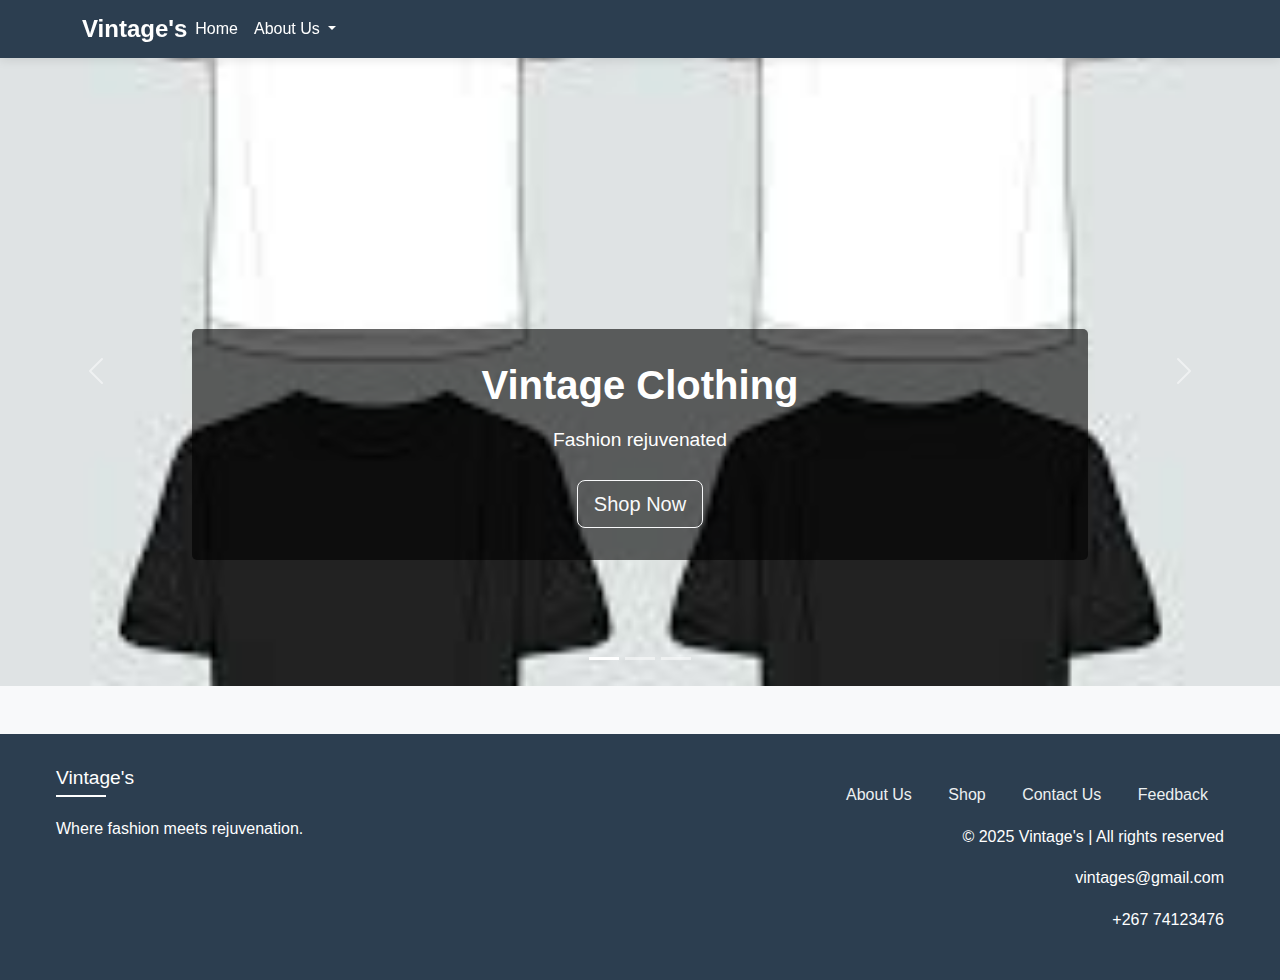
<file: index.html>
<!DOCTYPE html>
<html lang="en">
<head>
    <meta charset="UTF-8">
    <meta name="viewport" content="width=device-width, initial-scale=1.0">
    <title>Home</title>
    <link href="https://cdn.jsdelivr.net/npm/bootstrap@5.3.2/dist/css/bootstrap.min.css" rel="stylesheet">
    <link rel="stylesheet" href="https://cdnjs.cloudflare.com/ajax/libs/font-awesome/6.4.0/css/all.min.css">
   <link rel="stylesheet" href="style.css">
</head>
<body>
    <nav class="navbar navbar-expand-lg navbar-dark fixed-top">
        <div class="container">
            <a class="nav-brand" href="index.html">
            Vintage's
            </a>
            <button class="navbar-toggler" type="button" data-bs-toggle="collapse" data-bs-target="#navbarNavDropdown" aria-controls="navbarNavDropdown" aria-expanded="false" aria-label="Toggle navigation">
                <span class="navbar-toggler-icon"></span>
            </button>
            <div class="collapse navbar-collapse" id="navbarNavDropdown">
                <ul class="navbar-nav me-auto">
                    <li class="nav-item">
                        <a class="nav-link" href="index.html">Home</a>
                    </li>
                    <li class="nav-item dropdown">
                        <a class="nav-link dropdown-toggle" href="#" id="navbarDropdownMenuLink" role="button" data-bs-toggle="dropdown" aria-expanded="false">
                            About Us
                        </a>
                        <ul class="dropdown-menu" aria-labelledby="navbarDropdownMenuLink">
                            <li><a class="dropdown-item" href="about.html">About Us</a></li>
                            <li><a class="dropdown-item" href="shop.html">Shop</a></li>
                            <li><a class="dropdown-item" href="contact.html">Contact Us</a></li>
                            <li><a class="dropdown-item" href="feedback.html">Feedback</a></li>
                        </ul>
                    </li>
                </ul>
            </div>
        </div>
    </nav>
    <div id="mainCarousel" class="carousel slide carousel-fade" data-bs-ride="carousel">
        <div class="carousel-indicators">
            <button type="button" data-bs-target="#mainCarousel" data-bs-slide-to="0" class="active"></button>
            <button type="button" data-bs-target="#mainCarousel" data-bs-slide-to="1"></button>
            <button type="button" data-bs-target="#mainCarousel" data-bs-slide-to="2"></button>
        </div>
        <div class="carousel-inner">
            <div class="carousel-item active">
                <img src="tshirt.home.jpg" class="d-block w-100" alt="Vintage Hoodie">
                <div class="carousel-caption d-none d-md-block">
                    <h2>Vintage Clothing </h2>
                    <p>Fashion rejuvenated</p>
                    <a href="Shop.html" class="btn btn-outline-light btn-lg">Shop Now</a>
                </div>
            </div>
            <div class="carousel-item">
                <img src="hoodie.home.jpg" class="d-block w-100" alt="Vintage Pants">
                <div class="carousel-caption d-none d-md-block">
                    <h2>Classic Pants</h2>
                    <p>Timeless designs for everyday wear</p>
                    <a href="shop.html" class="btn btn-outline-light btn-lg">Explore</a>
                </div>
            </div>
            <div class="carousel-item">
                <img src="tshirt.home.jpg" class="d-block w-100" alt="Vintage T-Shirt">
                <div class="carousel-caption d-none d-md-block">
                    <h2>Vintage Tees</h2>
                    <p>Retro styles with modern comfort</p>
                    <a href="Shop.html" class="btn btn-outline-light btn-lg">Discover</a>
                </div>
            </div>
        </div>
        <button class="carousel-control-prev" type="button" data-bs-target="#mainCarousel" data-bs-slide="prev">
            <span class="carousel-control-prev-icon"></span>
            <span class="visually-hidden">Previous</span>
        </button>
        <button class="carousel-control-next" type="button" data-bs-target="#mainCarousel" data-bs-slide="next">
            <span class="carousel-control-next-icon"></span>
            <span class="visually-hidden">Next</span>
        </button>
    </div>
        
<footer>
        <div class="footer-container text-center text-md-start">
            <div class="row">
                <div class="col-md-6">
                    <h5>Vintage's</h5>
                    <p>Where fashion meets rejuvenation.</p>
                </div>
                <div class="col-md-6 text-md-end">
                    <nav class="mb-3">
                        <a href="about.html">About Us</a>
                        <a href="shop.html">Shop</a>
                        <a href="contact.html">Contact Us</a>
                        <a href="feedback.html">Feedback</a>
                    </nav>
                    <p>&copy; 2025 Vintage's | All rights reserved</p>
                    <p>vintages@gmail.com</p>
                    <p>+267 74123476</p>
                </div>
            </div>
        </div>
    </footer>

    <script src="https://cdn.jsdelivr.net/npm/bootstrap@5.3.2/dist/js/bootstrap.bundle.min.js"></script>
</body>
</html>
</file>
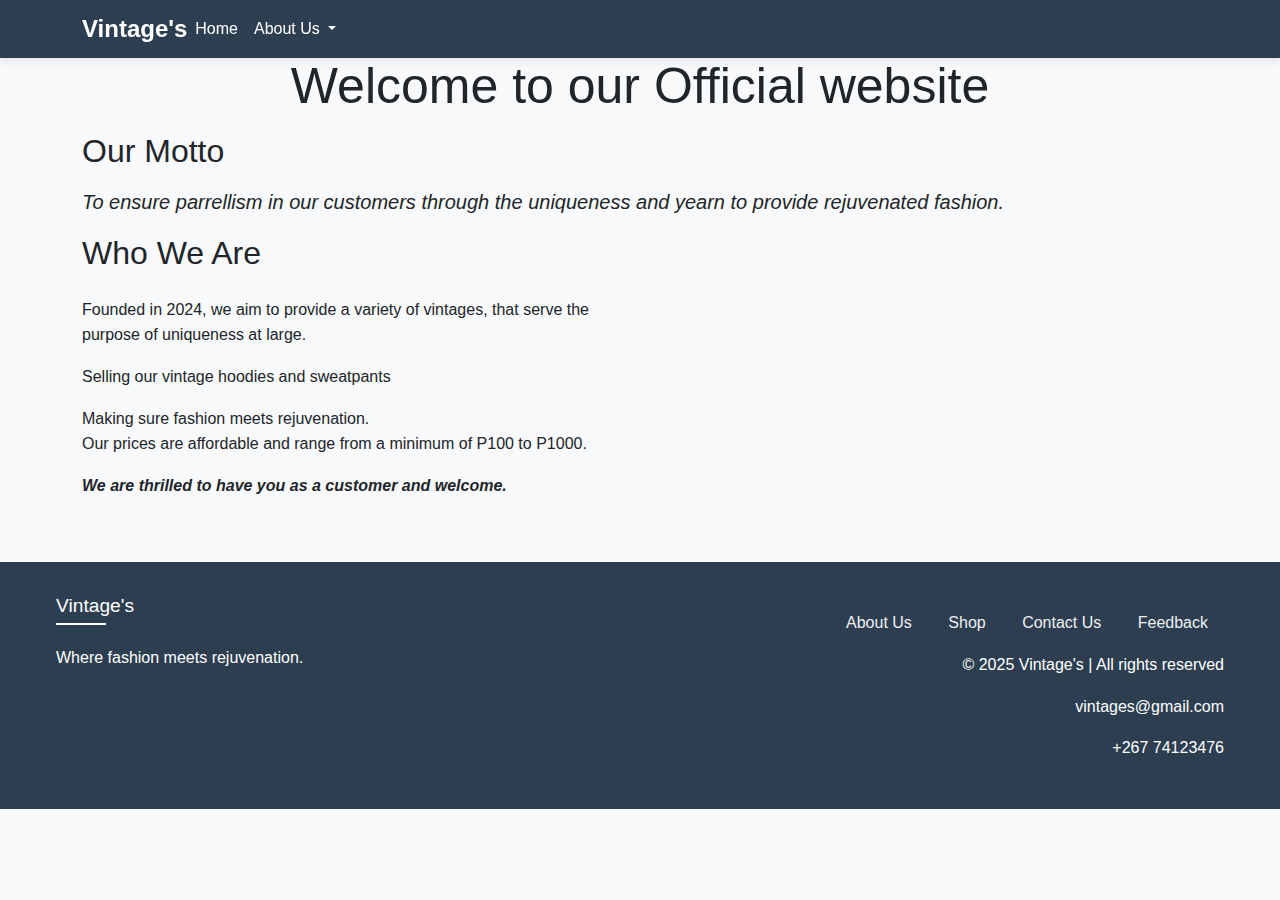
<file: about.html>
<!DOCTYPE html>
<html lang="en">
<head>
    <meta charset="UTF-8">
    <meta name="viewport" content="width=device-width, initial-scale=1.0">
    <title>About Us</title>
    <link href="https://cdn.jsdelivr.net/npm/bootstrap@5.3.2/dist/css/bootstrap.min.css" rel="stylesheet">
    <link rel="stylesheet" href="https://cdnjs.cloudflare.com/ajax/libs/font-awesome/6.4.0/css/all.min.css">
   <link rel="stylesheet" href="style.css">
</head>
<body>
    <nav class="navbar navbar-expand-lg navbar-dark fixed-top">
        <div class="container">
            <a class="nav-brand" href="index.html">
            Vintage's
            </a>
            <button class="navbar-toggler" type="button" data-bs-toggle="collapse" data-bs-target="#navbarNavDropdown" aria-controls="navbarNavDropdown" aria-expanded="false" aria-label="Toggle navigation">
                <span class="navbar-toggler-icon"></span>
            </button>
            <div class="collapse navbar-collapse" id="navbarNavDropdown">
                <ul class="navbar-nav me-auto">
                    <li class="nav-item">
                        <a class="nav-link" href="index.html">Home</a>
                    </li>
                    <li class="nav-item dropdown">
                        <a class="nav-link dropdown-toggle" href="#" id="navbarDropdownMenuLink" role="button" data-bs-toggle="dropdown" aria-expanded="false">
                            About Us
                        </a>
                        <ul class="dropdown-menu" aria-labelledby="navbarDropdownMenuLink">
                            <li><a class="dropdown-item" href="about.html">About Us</a></li>
                            <li><a class="dropdown-item" href="shop.html">Shop</a></li>
                            <li><a class="dropdown-item" href="contact.html">Contact Us</a></li>
                            <li><a class="dropdown-item" href="feedback.html">Feedback</a></li>
                        </ul>
                    </li>
                </ul>
            </div>
        </div>
    </nav>
    <header class="about-header">
        <div class="container">
            <h2 style="text-align: center; font-size: 50px;">Welcome to our Official website</h2>
            <p> <h2>Our Motto</h2></p>
            <p class="lead"><i>To ensure parrellism in our customers through the uniqueness and yearn to provide rejuvenated fashion.</i></p>
        </div>
    </header>

    <section class="about-section">
        <div class="container">
            <div class="row align-items-center">
                <div class="col-lg-6">
                    <h2 class="mb-4">Who We Are</h2>
                    <p>Founded in 2024, we aim to provide a variety of vintages, that serve the purpose of uniqueness at large.</p>
                    <p>Selling our vintage hoodies and sweatpants</p>
                    <p>Making sure fashion meets rejuvenation.<br>
                        Our prices are affordable and range from a minimum of P100 to P1000.
                    </p>
                    <p><b><i> We are thrilled to have you as a customer and welcome.</i></b></p>
                </div>
            </div>
        </div>
    </section>
</body>
<footer>
        <div class="footer-container text-center text-md-start">
            <div class="row">
                <div class="col-md-6">
                    <h5>Vintage's</h5>
                    <p>Where fashion meets rejuvenation.</p>
                </div>
                <div class="col-md-6 text-md-end">
                    <nav class="mb-3">
                        <a href="about.html">About Us</a>
                        <a href="shop.html">Shop</a>
                        <a href="contact.html">Contact Us</a>
                        <a href="feedback.html">Feedback</a>
                    </nav>
                    <p>&copy; 2025 Vintage's | All rights reserved</p>
                    <p>vintages@gmail.com</p>
                    <p>+267 74123476</p>
                </div>
            </div>
        </div>
    </footer>

    <script src="https://cdn.jsdelivr.net/npm/bootstrap@5.3.2/dist/js/bootstrap.bundle.min.js"></script>
</body>
</html>
</file>
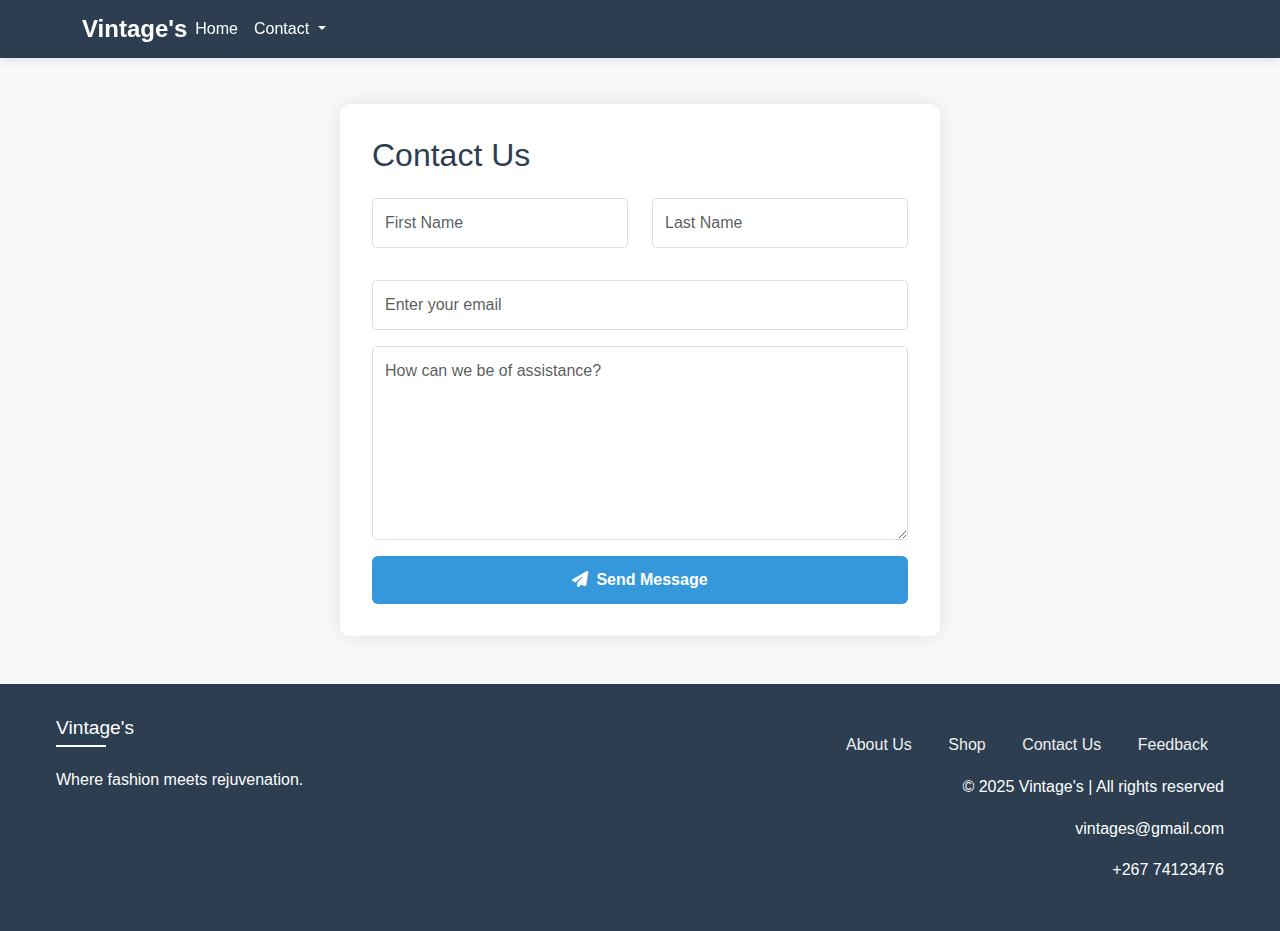
<file: contact.html>
<!DOCTYPE html>
<html lang="en">
<head>
    <meta charset="UTF-8">
    <meta name="viewport" content="width=device-width, initial-scale=1.0">
    <title>Vintage's - Contact Us</title>
    <link href="https://cdn.jsdelivr.net/npm/bootstrap@5.3.2/dist/css/bootstrap.min.css" rel="stylesheet">
    <link rel="stylesheet" href="https://cdnjs.cloudflare.com/ajax/libs/font-awesome/6.4.0/css/all.min.css">
    <link rel="stylesheet" href="style.css">
</head>
<body>
    <nav class="navbar navbar-expand-lg navbar-dark fixed-top">
        <div class="container">
            <a class="nav-brand" href="index.html">
            Vintage's
            </a>
            <button class="navbar-toggler" type="button" data-bs-toggle="collapse" data-bs-target="#navbarNavDropdown" aria-controls="navbarNavDropdown" aria-expanded="false" aria-label="Toggle navigation">
                <span class="navbar-toggler-icon"></span>
            </button>
            <div class="collapse navbar-collapse" id="navbarNavDropdown">
                <ul class="navbar-nav me-auto">
                    <li class="nav-item">
                        <a class="nav-link" href="index.html">Home</a>
                    </li>
                    <li class="nav-item dropdown">
                        <a class="nav-link dropdown-toggle" href="#" id="navbarDropdownMenuLink" role="button" data-bs-toggle="dropdown" aria-expanded="false">
                            Contact
                        </a>
                        <ul class="dropdown-menu" aria-labelledby="navbarDropdownMenuLink">
                            <li><a class="dropdown-item" href="about.html">About Us</a></li>
                            <li><a class="dropdown-item" href="shop.html">Shop</a></li>
                            <li><a class="dropdown-item" href="contact.html">Contact Us</a></li>
                            <li><a class="dropdown-item" href="feedback.html">Feedback</a></li>
                        </ul>
                    </li>
                </ul>
            </div>
        </div>
    </nav>

    <main class="container my-5">
        <section class="contact-section">
            <div class="contact-container">
                <h2>Contact Us</h2>
                <form id="contact-form">
                    <div class="row">
                        <div class="col-md-6 mb-3">
                            <input type="text" class="form-control" name="firstname" placeholder="First Name" required>
                        </div>
                        <div class="col-md-6 mb-3">
                            <input type="text" class="form-control" name="lastname" placeholder="Last Name" required>
                        </div>
                    </div>
                    <div class="mb-3">
                        <input type="email" class="form-control" name="email" placeholder="Enter your email" required>
                    </div>
                    <div class="mb-3">
                        <textarea class="form-control" name="message" placeholder="How can we be of assistance?" rows="7" required></textarea>
                    </div>
                    <button type="submit" class="btn btn-primary">
                        <i class="fas fa-paper-plane me-2"></i>Send Message
                    </button>
                    <div id="response-message" class="text-center mt-3">
                        Thank you for your message! We'll get back to you soon.
                    </div>
                </form>
            </div>
        </section>
    </main>

   <footer>
        <div class="footer-container text-center text-md-start">
            <div class="row">
                <div class="col-md-6">
                    <h5>Vintage's</h5>
                    <p>Where fashion meets rejuvenation.</p>
                   
                </div>
                <div class="col-md-6 text-md-end">
                    <nav class="mb-3">
                        <a href="about.html">About Us</a>
                        <a href="shop.html">Shop</a>
                        <a href="contact.html">Contact Us</a>
                        <a href="feedback.html">Feedback</a>
                    </nav>
                    <p>&copy; 2025 Vintage's | All rights reserved</p>
                    <p>vintages@gmail.com</p>
                    <p>+267 74123476</p>
                </div>
            </div>
        </div>
    </footer>

    <script src="https://cdn.jsdelivr.net/npm/bootstrap@5.3.2/dist/js/bootstrap.bundle.min.js"></script>
    
    
</body>
</html>
</file>
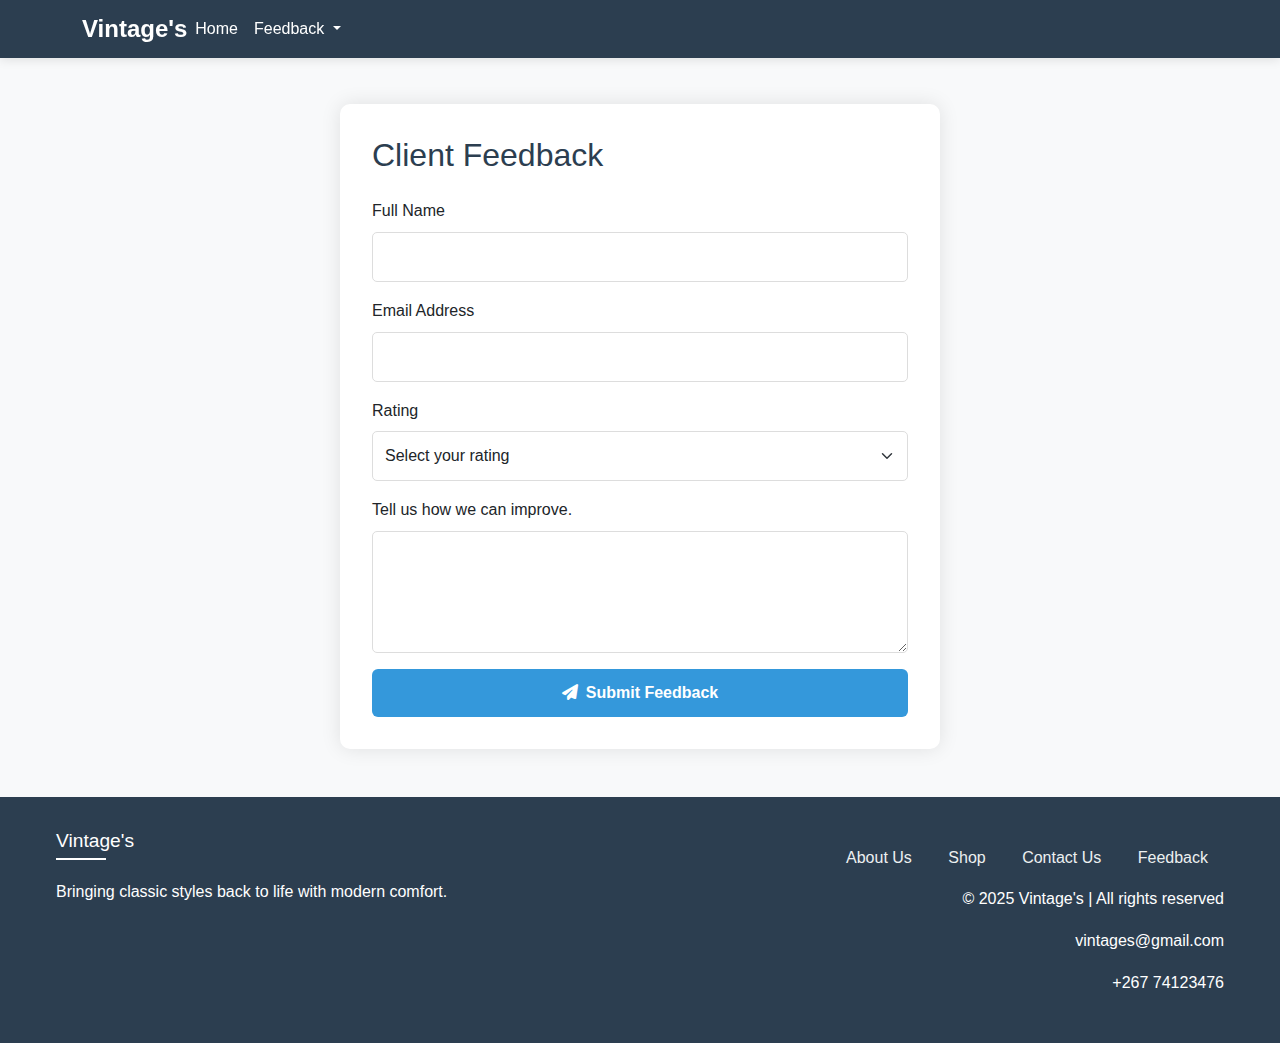
<file: feedback.html>
<!DOCTYPE html>
<html lang="en">
<head>
    <meta charset="UTF-8">
    <meta name="viewport" content="width=device-width, initial-scale=1.0">
    <title>Vintage's - Premium Vintage Clothing</title>
    <link href="https://cdn.jsdelivr.net/npm/bootstrap@5.3.2/dist/css/bootstrap.min.css" rel="stylesheet">
    <link rel="stylesheet" href="https://cdnjs.cloudflare.com/ajax/libs/font-awesome/6.4.0/css/all.min.css">
    <link rel="stylesheet" href="style.css">
</head>
<body>
    <nav class="navbar navbar-expand-lg navbar-dark fixed-top">
        <div class="container">
            <a class="nav-brand" href="home.html">
            Vintage's
            </a>
            <button class="navbar-toggler" type="button" data-bs-toggle="collapse" data-bs-target="#navbarNavDropdown" aria-controls="navbarNavDropdown" aria-expanded="false" aria-label="Toggle navigation">
                <span class="navbar-toggler-icon"></span>
            </button>
            <div class="collapse navbar-collapse" id="navbarNavDropdown">
                <ul class="navbar-nav me-auto">
                    <li class="nav-item">
                        <a class="nav-link" href="home.html">Home</a>
                    </li>
                    <li class="nav-item dropdown">
                        <a class="nav-link dropdown-toggle" href="#" id="navbarDropdownMenuLink" role="button" data-bs-toggle="dropdown" aria-expanded="false">
                           Feedback
                        </a>
                        <ul class="dropdown-menu" aria-labelledby="navbarDropdownMenuLink">
                            <li><a class="dropdown-item" href="about.html">About Us</a></li>
                            <li><a class="dropdown-item" href="shop.html">Shop</a></li>
                            <li><a class="dropdown-item" href="contact.html">Contact Us</a></li>
                            <li><a class="dropdown-item" href="feedback.html">Feedback</a></li>
                        </ul>
                    </li>
                </ul>
            </div>
        </div>
    </nav>
    <main class="container my-5">
        <section class="feedback-section">
            <div class="feedback-container">
                <h2>Client Feedback</h2>
                <form id="feedback-form">
                    <div class="mb-3">
                        <label for="name" class="form-label">Full Name</label>
                        <input type="text" class="form-control" id="name" name="name" required>
                    </div>
                    
                    <div class="mb-3">
                        <label for="email" class="form-label">Email Address</label>
                        <input type="email" class="form-control" id="email" name="email" required>
                    </div>
                    
                    <div class="mb-3">
                        <label for="rating" class="form-label">Rating</label>
                        <select class="form-select" id="rating" name="rating" required>
                            <option value="" selected disabled>Select your rating</option>
                            <option value="5">★★★★★ - Excellent</option>
                            <option value="4">★★★★ - Very Good</option>
                            <option value="3">★★★ - Satisfactory</option>
                            <option value="2">★★ - Bad</option>
                            <option value="1">★ - Very Bad</option>
                        </select>
                    </div>
                    
                    <div class="mb-3">
                        <label for="message" class="form-label">Tell us how we can improve.</label>
                        <textarea class="form-control" id="message" name="message" rows="4" required></textarea>
                    </div>
                    
                    <button type="submit" class="btn btn-primary w-100">
                        <i class="fas fa-paper-plane me-2"></i>Submit Feedback
                    </button>
                    
                    <div id="ThankyouMsg" class="text-center mt-3">
                        <i class="fas fa-check-circle me-2"></i>Thank you for your feedback! We appreciate you!
                    </div>
                </form>
            </div>
        </section>
    </main>
    <footer>
        <div class="footer-container text-center text-md-start">
            <div class="row">
                <div class="col-md-6">
                    <h5>Vintage's</h5>
                    <p>Bringing classic styles back to life with modern comfort.</p>
                    
                </div>
                <div class="col-md-6 text-md-end">
                    <nav class="mb-3">
                        <a href="about.html">About Us</a>
                        <a href="shop.html">Shop</a>
                        <a href="contact.html">Contact Us</a>
                        <a href="feedback.html">Feedback</a>
                    </nav>
                    <p>&copy; 2025 Vintage's | All rights reserved</p>
                    <p>vintages@gmail.com</p>
                    <p>+267 74123476</p>
                </div>
            </div>
        </div>
    </footer>

       <script src="https://cdn.jsdelivr.net/npm/bootstrap@5.3.2/dist/js/bootstrap.bundle.min.js"></script>

   
</body>
</html>
</file>
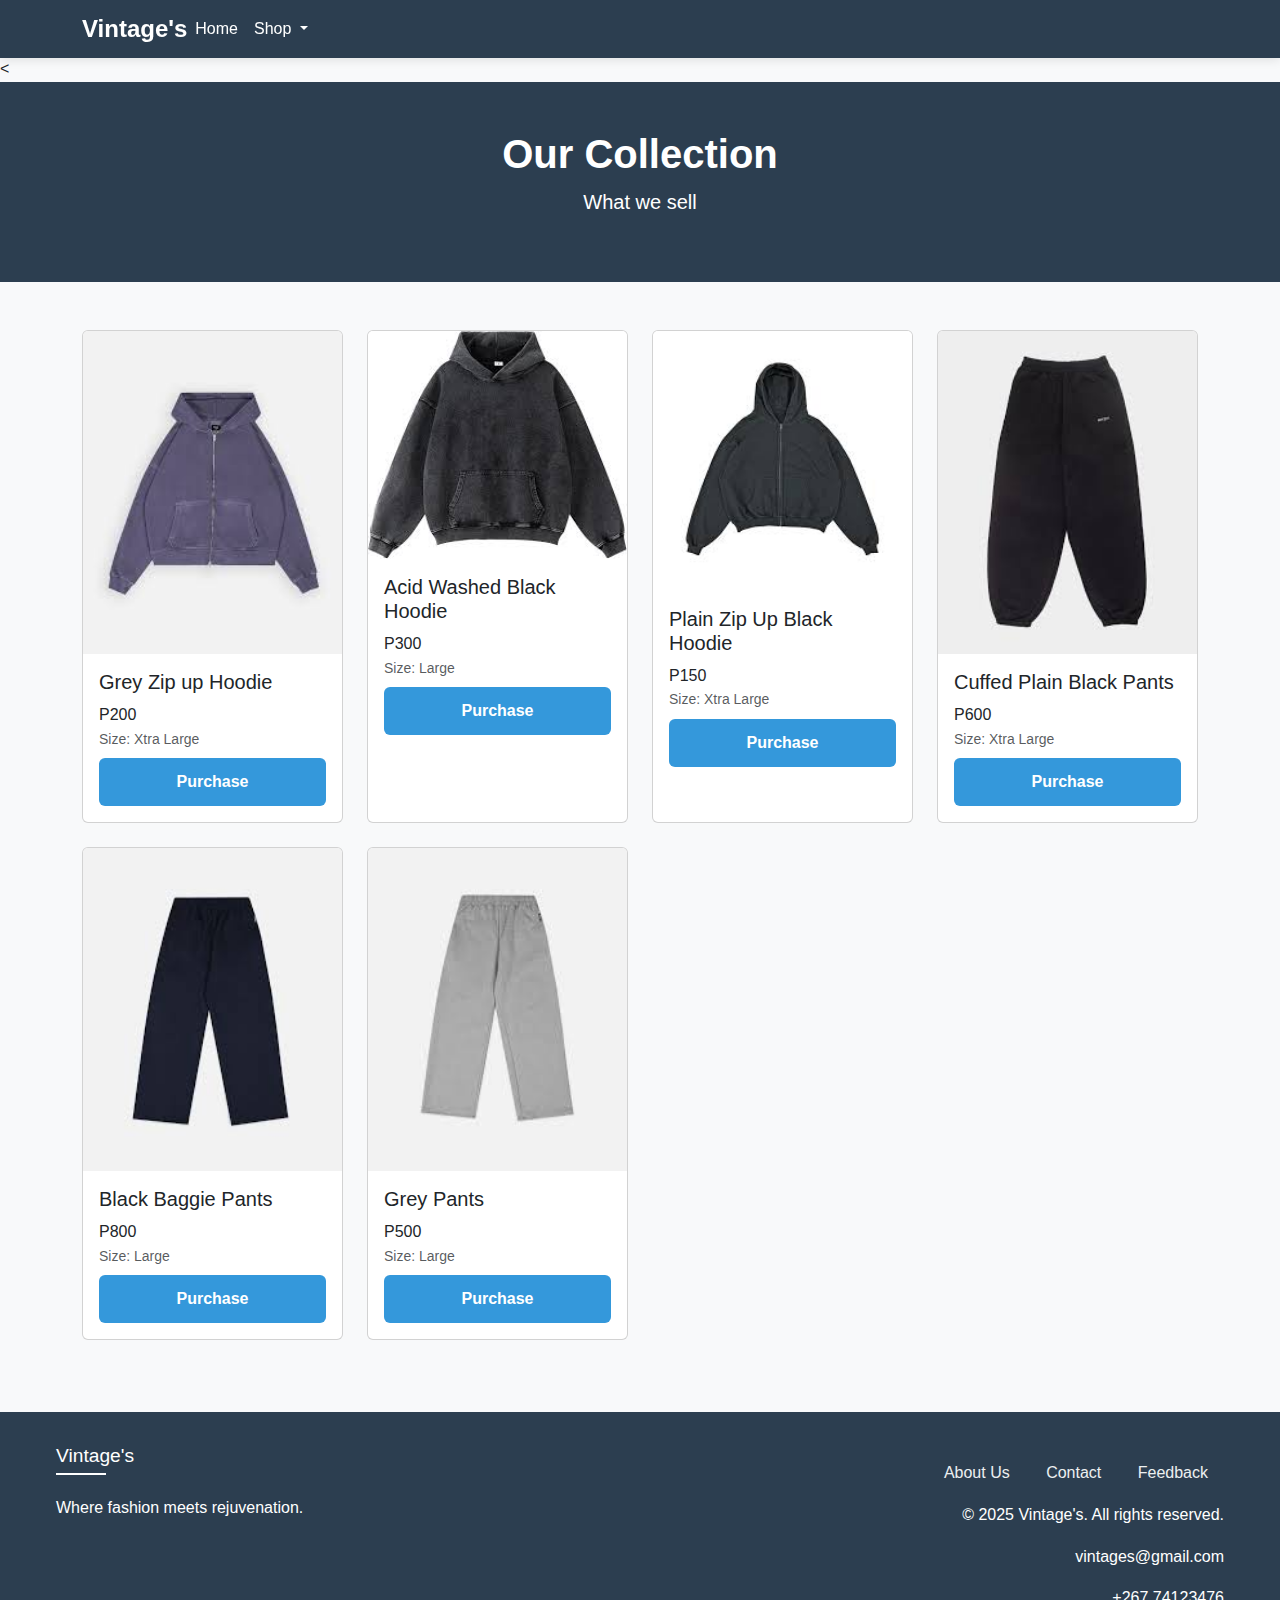
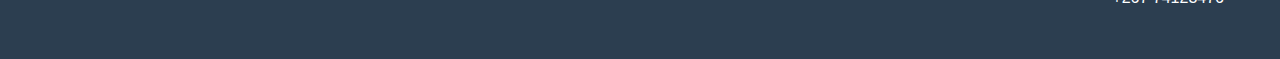
<file: shop.html>
<<!DOCTYPE html>
<html lang="en">
<head>
    <meta charset="UTF-8">
    <meta name="viewport" content="width=device-width, initial-scale=1.0">
    <title>Shop</title>
  
    <link href="https://cdn.jsdelivr.net/npm/bootstrap@5.3.2/dist/css/bootstrap.min.css" rel="stylesheet">
    <link rel="stylesheet" href="https://cdnjs.cloudflare.com/ajax/libs/font-awesome/6.4.0/css/all.min.css">
    <link rel="stylesheet" href="style.css">
</head>
<body>
   
    <nav class="navbar navbar-expand-lg navbar-dark fixed-top">
        <div class="container">
            <a class="nav-brand" href="index.html">
            Vintage's
            </a>
            <button class="navbar-toggler" type="button" data-bs-toggle="collapse" data-bs-target="#navbarNavDropdown" aria-controls="navbarNavDropdown" aria-expanded="false" aria-label="Toggle navigation">
                <span class="navbar-toggler-icon"></span>
            </button>
            <div class="collapse navbar-collapse" id="navbarNavDropdown">
                <ul class="navbar-nav me-auto">
                    <li class="nav-item">
                        <a class="nav-link" href="index.html">Home</a>
                    </li>
                    <li class="nav-item dropdown">
                        <a class="nav-link dropdown-toggle" href="#" id="navbarDropdownMenuLink" role="button" data-bs-toggle="dropdown" aria-expanded="false">
                           Shop
                        </a>
                        <ul class="dropdown-menu" aria-labelledby="navbarDropdownMenuLink">
                            <li><a class="dropdown-item" href="about.html">About Us</a></li>
                            <li><a class="dropdown-item" href="shop.html">Shop</a></li>
                            <li><a class="dropdown-item" href="contact.html">Contact Us</a></li>
                            <li><a class="dropdown-item" href="feedback.html">Feedback</a></li>
                        </ul>
                    </li>
                </ul>
            </div>
        </div>
    </nav>
  
    <header class="shop-header">
        <div class="container">
            <h1>Our Collection</h1>
            <p class="lead">What we sell</p>
        </div>
    </header>

    <main class="container">
        <div class="row">

            <div class="col-lg-3 col-md-6 mb-4">
                <div class="card h-100">
                    <img src="zip up hoodie.jpg" class="card-img-top" alt="Grey Zip up Hoodie">
                    <div class="card-body">
                        <h5 class="card-title">Grey Zip up Hoodie</h5>
                        <span class="price">P200</span>
                        <small class="text-muted d-block mb-2">Size: Xtra Large</small>
                        <a href="purchase.html" class="btn btn-primary">
                        Purchase
                        </a>
                    </div>
                </div>
            </div>
            
            <div class="col-lg-3 col-md-6 mb-4">
                <div class="card h-100">
                    <img src="hoodie.png" class="card-img-top" alt="Acid Washed Black hoodie">
                    <div class="card-body">
                        <h5 class="card-title">Acid Washed Black Hoodie</h5>
                        <span class="price">P300</span>
                        <small class="text-muted d-block mb-2">Size: Large</small>
                        <a href="purchase.html" class="btn btn-primary">
                        Purchase
                        </a>
                    </div>
                </div>
            </div>
            
            <div class="col-lg-3 col-md-6 mb-4">
                <div class="card h-100">
                    <img src="plain hoodie.jpg" class="card-img-top" alt="Plain zip up black hoodie">
                    <div class="card-body">
                        <h5 class="card-title">Plain Zip Up Black Hoodie</h5>
                        <span class="price">P150</span>
                        <small class="text-muted d-block mb-2">Size: Xtra Large</small>
                        <a href="purchase.html" class="btn btn-primary">
                        Purchase
                        </a>
                    </div>
                </div>
            </div>
            
            <div class="col-lg-3 col-md-6 mb-4">
                <div class="card h-100">
                    <img src="cuffed.jpg" class="card-img-top" alt="Cuffed plain black pants">
                    <div class="card-body">
                        <h5 class="card-title">Cuffed Plain Black Pants</h5>
                        <span class="price">P600</span>
                        <small class="text-muted d-block mb-2">Size: Xtra Large</small>
                        <a href="Purchase.html" class="btn btn-primary">
                        Purchase
                        </a>
                    </div>
                </div>
            </div>
            
            <div class="col-lg-3 col-md-6 mb-4">
                <div class="card h-100">
                    <img src="baggie pants.jpg" class="card-img-top" alt="Black baggie pants">
                    <div class="card-body">
                        <h5 class="card-title">Black Baggie Pants</h5>
                        <span class="price">P800</span>
                        <small class="text-muted d-block mb-2">Size: Large</small>
                        <a href="purchase.html" class="btn btn-primary">
                        Purchase
                        </a>
                    </div>
                </div>
            </div>
            
            <div class="col-lg-3 col-md-6 mb-4">
                <div class="card h-100">
                    <img src="grey.pants.jpg" class="card-img-top" alt="Grey pants">
                    <div class="card-body">
                        <h5 class="card-title">Grey Pants</h5>
                        <span class="price">P500</span>
                        <small class="text-muted d-block mb-2">Size: Large</small>
                        <a href="purchase.html" class="btn btn-primary">
                        Purchase
                        </a>
                    </div>
                </div>
            </div>
        </div>
    </main>

    <footer>
        <div class="footer-container">
            <div class="row">
                <div class="col-md-6 text-md-start">
                    <h5>Vintage's</h5>
                    <p>Where fashion meets rejuvenation.</p>
                    
                </div>
                <div class="col-md-6 text-md-end">
                    <nav class="mb-3">
                        <a href="about.html">About Us</a>
                        <a href="contact.html">Contact</a>
                        <a href="feedback.html">Feedback</a>
                    </nav>
                    <p>&copy; 2025 Vintage's. All rights reserved.</p>
                    <p>vintages@gmail.com</p>
                    <p>+267 74123476</p>
                </div>
            </div>
        </div>
    </footer>

    <script src="https://cdn.jsdelivr.net/npm/bootstrap@5.3.2/dist/js/bootstrap.bundle.min.js"></script>
</body>
</html>
</file>
<file: style.css>
body {
    font-family: 'Segoe UI', Tahoma, Geneva, Verdana, sans-serif;
    line-height: 1.6;
    padding-top: 56px; 
    background-color: #f8f9fa;
}

.navbar {
    background-color:#2c3e50;
    box-shadow: 0 2px 10px rgba(0,0,0,0.1);
}

.nav-brand {
    font-weight: 700;
    font-size: 1.5rem;
    color: white;
    text-decoration: none;
}

.nav-brand:hover {
    color:#ecf0f1;
}

.nav-link {
    color: white;
    font-weight: 500;
    padding: 0.5rem 1rem;
    transition: all 0.3s ease;
}

.nav-link:hover, 
.nav-link.active {
    color:#3498db;
}

.dropdown-menu {
    background-color:#34495e;
    border: none;
}

.dropdown-item {
    color: white;
    padding: 0.5rem 1rem;
}

.dropdown-item:hover {
    background-color:#3498db;
    color: white;
}

.carousel {
    margin-bottom: 2rem;
}

.carousel-item {
    height: 70vh;
    min-height: 400px;
}

.carousel-item img {
    object-fit: cover;
    height: 100%;
}

.carousel-caption {
    background-color: rgba(0, 0, 0, 0.6);
    padding: 2rem;
    border-radius: 5px;
    bottom: 20%;
}

.carousel-caption h2 {
    font-size: 2.5rem;
    font-weight: 700;
    margin-bottom: 1rem;
}

.carousel-caption p {
    font-size: 1.2rem;
    margin-bottom: 1.5rem;
}

.product-card {
    border: none;
    border-radius: 8px;
    overflow: hidden;
    transition: all 0.3s ease;
    margin-bottom: 2rem;
    box-shadow: 0 5px 15px rgba(0,0,0,0.1);
}

.product-card:hover {
    transform: translateY(-5px);
    box-shadow: 0 15px 30px rgba(0,0,0,0.2);
}

.product-card .card-img-top {
    height: 300px;
    object-fit: cover;
}

.product-card .price {
    font-weight: bold;
    font-size: 1.2rem;
}

.shop-header {
    background-color:#2c3e50;
    color: white;
    padding: 3rem 0;
    margin-bottom: 3rem;
    text-align: center;
    margin-top: auto;
}

.shop-header h1 {
    font-weight: 700;
}

.container
.feedback-container,
.contact-container {
    max-width: 600px;
    margin: 2rem auto;
    padding: 2rem;
    background-color: white;
    border-radius: 10px;
    box-shadow: 0 0 20px rgba(0,0,0,0.1);
}

.feedback-container h2,
.contact-container h2 {
    color:#2c3e50;
    margin-bottom: 1.5rem;
}

.form-control, 
.form-select {
    padding: 0.75rem;
    border: 1px solid #ddd;
    border-radius: 5px;
    margin-bottom: 1rem;
    width: 100%;
}

.form-control:focus, 
.form-select:focus {
    border-color:#3498db;
    box-shadow: 0 0 0 0.25rem rgba(52, 152, 219, 0.25);
}

textarea {
    min-height: 150px;
    resize: vertical;
}


.btn-primary {
    background-color:#3498db;
    border: none;
    padding: 0.75rem 1.5rem;
    font-weight: 600;
    transition: all 0.3s ease;
    width: 100%;
}

.btn-primary:hover {
    background-color: #2980b9;
    transform: translateY(-2px);
}


#ThankyouMsg,
#response-message {
    display: none;
    color: #27ae60;
    font-weight: 600;
    margin-top: 1rem;
}

.bg-dark {
    background-color: #1a1a1a;
}

footer {
    background:#2c3e50;
    color: white;
    padding: 2rem 0;
    margin-top: 3rem;
}

.footer-container {
    max-width: 1200px;
    margin: 0 auto;
    padding: 0 1rem;
}

footer h5 {
    font-size: 1.2rem;
    margin-bottom: 1.2rem;
    position: relative;
    padding-bottom: 0.5rem;
}

footer h5::after {
    content: '';
    position: absolute;
    left: 0;
    bottom: 0;
    width: 50px;
    height: 2px;
    background-color: #fff;
}

footer a {
    color:#ecf0f1;
    text-decoration: none;
    margin: 0 1rem;
    transition: color 0.3s ease;
}

footer a:hover {
    color:#3498db;
}

footer nav {
    margin: 1rem 0;
}

@media (max-width: 768px) {
    body {
        padding-top: 66px;
    }
    
    .carousel-item {
        height: 50vh;
    }
    
    .carousel-caption h2 {
        font-size: 1.8rem;
    }
    
    .carousel-caption p {
        font-size: 1rem;
    }
    
    footer nav {
        display: flex;
        flex-direction: column;
    }
    
    footer a {
        margin: 0.5rem 0;
    }
    
    .card {
        margin-bottom: 1.5rem;
    }
    
    footer .col-md-4, 
    footer .col-md-2 {
        margin-bottom: 2rem;
    }
}
</file>
